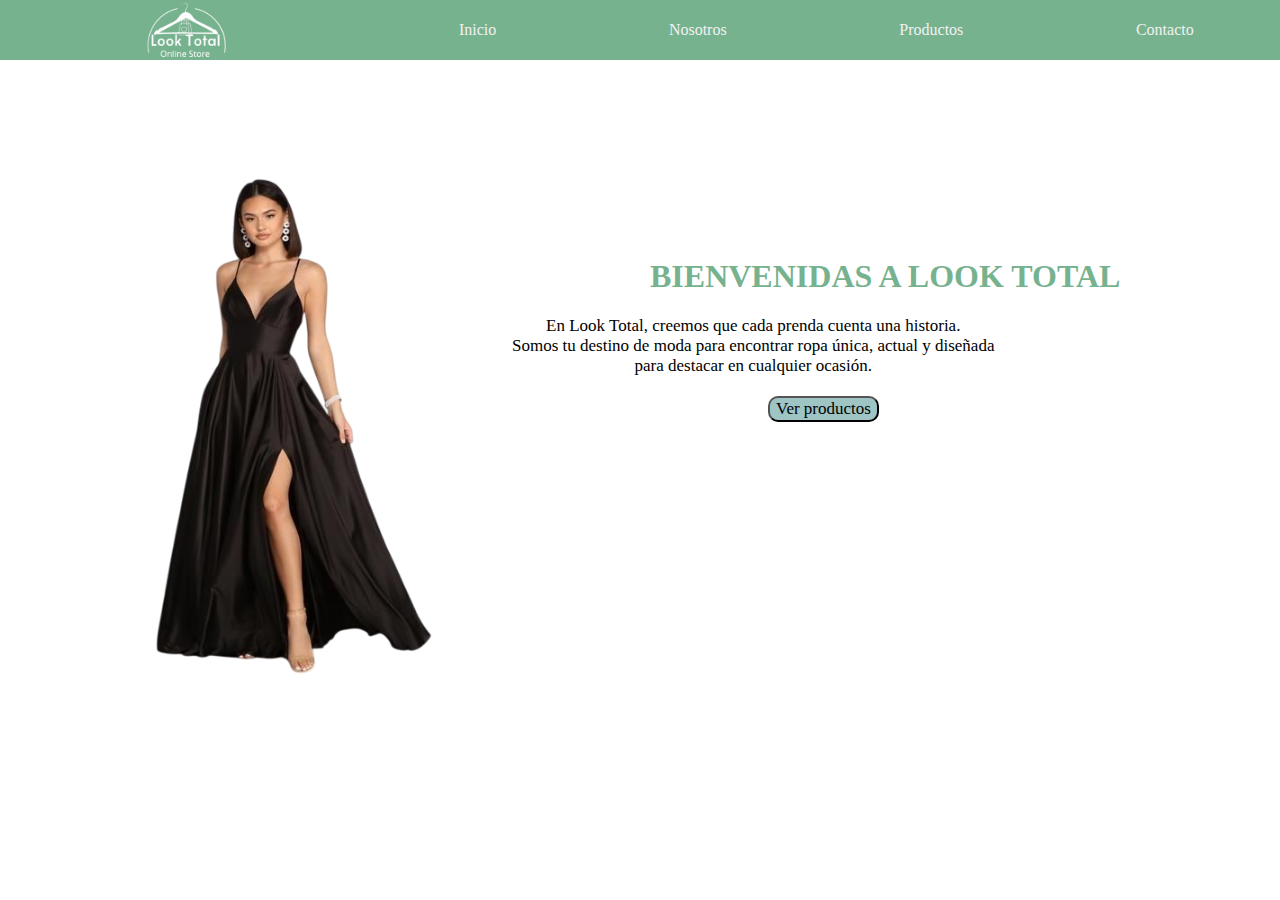
<file: index.html>
<!DOCTYPE html>
<html lang="en">
<head>
    <meta charset="UTF-8">
    <meta name="viewport" content="width=device-width, initial-scale=1.0">
    <title>Look Total</title>
    <link rel="stylesheet" href="estilo.css">

</head>
<body>
    
    <nav class="nav">
        <div class="logo"> <img src="imagenes/logooo.png" width="200" height="auto" alt="logo"> </div>
        <a href="index.html"><li>Inicio</li></a>
        <a href="Nosotros.html"><li>Nosotros</li></a>
        <a href="productos.html"><li>Productos</li></a>
        <a href="Conctatos.html"><li>Contacto</li></a>
    </nav>

        <div class="bienvenido">
            <h1>BIENVENIDAS A LOOK TOTAL</h1>
        </div>

        <div class="bienvenidodos">
            <img src="imagenes/fondo1-Photoroom.png">
            <p>
                En Look Total, creemos que cada prenda cuenta una historia. <br> 
                Somos tu destino de moda para encontrar ropa única, actual y diseñada <br> 
                para destacar en cualquier ocasión.  
            </p>
        </div>
    <div class="boton">
        <button><a href="productos.html">Ver productos</a></button>
    </div>
</body>
</html>
</file>
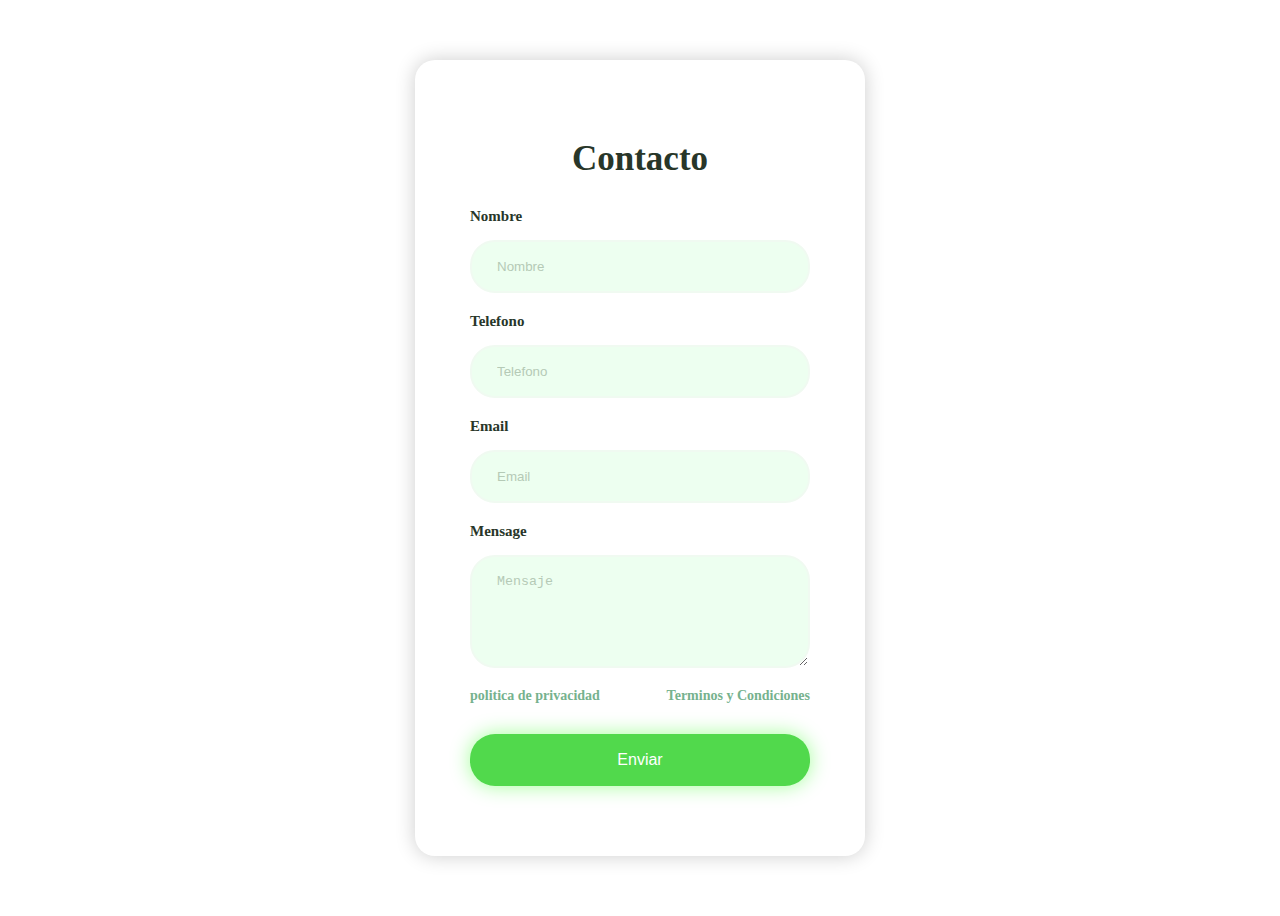
<file: Conctatos.html>
<!DOCTYPE html>
<html lang="en">
<head>
    <meta charset="UTF-8">
    <meta name="viewport" content="width=device-width, initial-scale=1.0">
    <title>Document</title>
    <link rel="stylesheet" href="Conctatos.css">
    <link rel="stylesheet" href="https://cdnjs.cloudflare.com/ajax/libs/font-awesome/6.0.0/css/all.min.css">
</head>
<body>
    

    <form actiOn="https://formsubmit.co/arredondoubieradavielis@gmail.com" method="POST">

    <h2>Contacto</h2>

    <div class="input-group">
        <label for="name">Nombre</label>
        <input type="text" name="name" id="name" placeholder="Nombre">
        <label for="phone">Telefono</label>
        <input type="tel" name="phone" id="phone" placeholder="Telefono">
        <label for="Email">Email</label>
        <input type="email" name="Email" id="Email" placeholder="Email">
        <label for="message">Mensage</label>
       <textarea name="message" id="message" cols="30" rows="5" placeholder="Mensaje "></textarea>
<div class="form-txt">
    <a href="#">politica de privacidad</a>
    <a href="#">Terminos y Condiciones</a>

</div>
      
        <input class="btn" type="submit" value="Enviar">
</div>
</form>

        
    


</body>
</html>
</file>
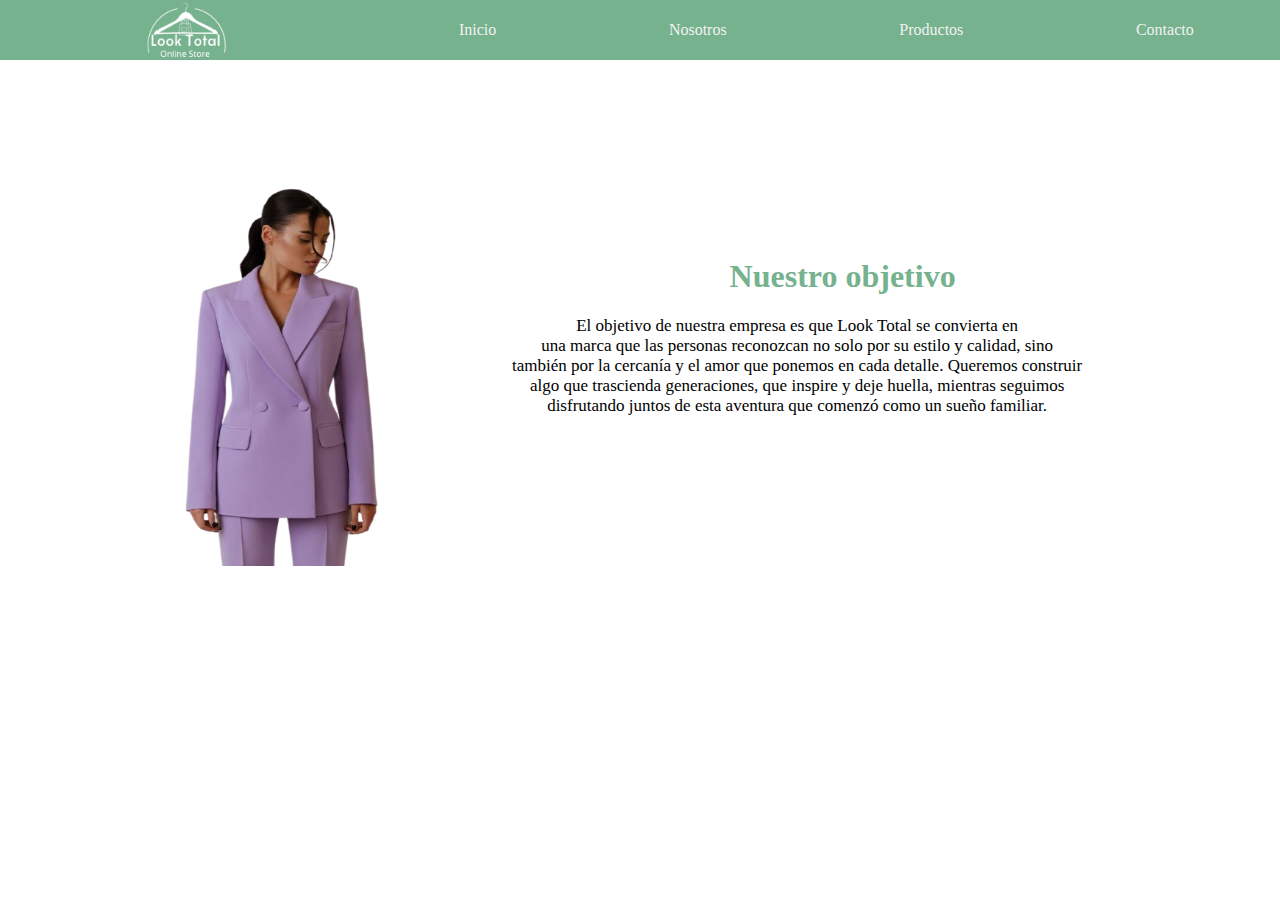
<file: Nosotros.html>
<!DOCTYPE html>
<html lang="en">
<head>
    <meta charset="UTF-8">
    <meta name="viewport" content="width=p, initial-scale=1.0">
    <title>Document</title>
    <link rel="stylesheet" href="Nosotros.css">
</head>
<body>

    <nav class="nav">
        <div class="logo"> <img src="imagenes/logooo.png" width="200" height="auto" alt="logo"> </div>
        <a href="index.html"><li>Inicio</li></a>
        <a href="Nosotros.html"><li>Nosotros</li></a>
        <a href="productos.html"><li>Productos</li></a>
        <a href="Conctatos.html"><li>Contacto</li></a>
    </nav>
    <div class="bienvenido">
        <h1>Nuestro objetivo</h1>
    </div>

    <div class="bienvenidodos">
        <img src="imagenes/objetivo-removebg-preview.png">
        <p>
            El objetivo de nuestra empresa es que Look Total se convierta en <br>
            una marca que las personas reconozcan no solo por su estilo y calidad, sino <br>
            también por la cercanía y el amor que ponemos en cada detalle. Queremos construir <br>
            algo que trascienda generaciones, que inspire y deje huella, mientras seguimos <br>
            disfrutando juntos de esta aventura que comenzó como un sueño familiar. <br> 
              
        </p>
    </div>
</body>
</html>
</file>
<file: estilo.css>
*{
    margin: 0;
    font-family: cursive;
    
}
.nav{
    display: flex;
    list-style: none;
    height: 60px;
    background-color: #76b28e;
    align-items: center;
    justify-content: space-around;

}
.nav a{
    color: #f1f1f1;
    text-decoration: none;

}
.logo{
    margin-top: 50px;
}
.bienvenido{
    color: #76b28e;
    position: absolute;
    top: 130px;
    padding-left: 650px;
    margin-top: 10%;
}
.bienvenidodos{
    padding-top: 20%;
    font-size: 17px;
    display: flex;
}
.bienvenidodos img{
    width: 450px;
    height: 500px;
    margin-top: -140px;
    position: absolute;
    padding-left: 5%;
}
.bienvenidodos p{
    padding-left: 40%;
    text-align: center;
}
.boton{
    padding-left: 60%;
    padding-top: 20px;
}
.boton a{
    text-decoration: none;
    color: black;
}
button{
    font-size: 17px;
    background-color: rgb(158, 196, 196);
    border-radius: 10px;

}
</file>
<file: Conctatos.css>
body{
    font-family: cursive;
    min-height: 100vh;
    display: flex;
    align-items: center;
    justify-content: center;
}
form{
    padding: 50px 55px;
    box-shadow: 0 0 20px rgb(0, 0, 0, 0.2);
    border-radius: 20px;
    text-align: center;
    width: 340px;
}
.input-group{
    display: flex;
    flex-direction: column;
    text-align: left;
}
h2{
    color: #283629;
    font-size: 35px;
}
label{
    color: #283629;
    font-size: 15px;
    font-weight: 600;
    margin-bottom: 15px;
}
input, textarea{
    padding: 17px 25px;
    border-radius: 25px;
    margin-bottom: 20px;
    background-color: #EDFFF0;
    border: 2px solid #F0FAF1;
    color: #283629;
    outline: none;
}
input::placeholder, textarea::placeholder{
    color: #b5cab6;
}
.form-txt {
    margin-bottom: 30px;
    display: flex;
    justify-content: space-between;
    text-align: center;
}
.form-txt a {
    color:#76b28e ;
    font-size: 14px;
    font-weight: 600;
    text-decoration: none;
}
.btn{
    font-size: 16px;
    color: #ffffff;
    border: 0;
    border-radius: 25px;
    background-color: #51d94c;
    box-shadow: 0 0 20px rgba(25, 254, 0, 0.4);
    cursor: pointer;
}
.btn:hover{
    background-color: #50e04b;
}
@media(max-width:991px) {

    body{
        padding: 30px;
    }
    form{
        padding: 50px 30px;
        width: 100%;
    }
    input{
        padding: 15px;
    }
}
</file>
<file: Nosotros.css>
*{
    margin: 0;
    font-family: cursive;

}
.nav{
    display: flex;
    list-style: none;
    height: 60px;
    background-color: #76b28e;
    align-items: center;
    justify-content: space-around;
}
.nav a{
    color: #f1f1f1;
    text-decoration: none;
}
.logo{
    margin-top: 50px;
}
.bienvenido{
    color: #76b28e;
    position: absolute;
    top: 130px;
    padding-left: 57%;
    margin-top: 10%;
}
.bienvenidodos{
    padding-top: 20%;
    font-size: 17px;
    display: flex;
}
.bienvenidodos img{
    width: 300px;
    height: 400px;
    margin-top: -150px;
    position: absolute;
    padding-left: 10%;
}
.bienvenidodos p{
    padding-left: 40%;
    text-align: center;
}
</file>
